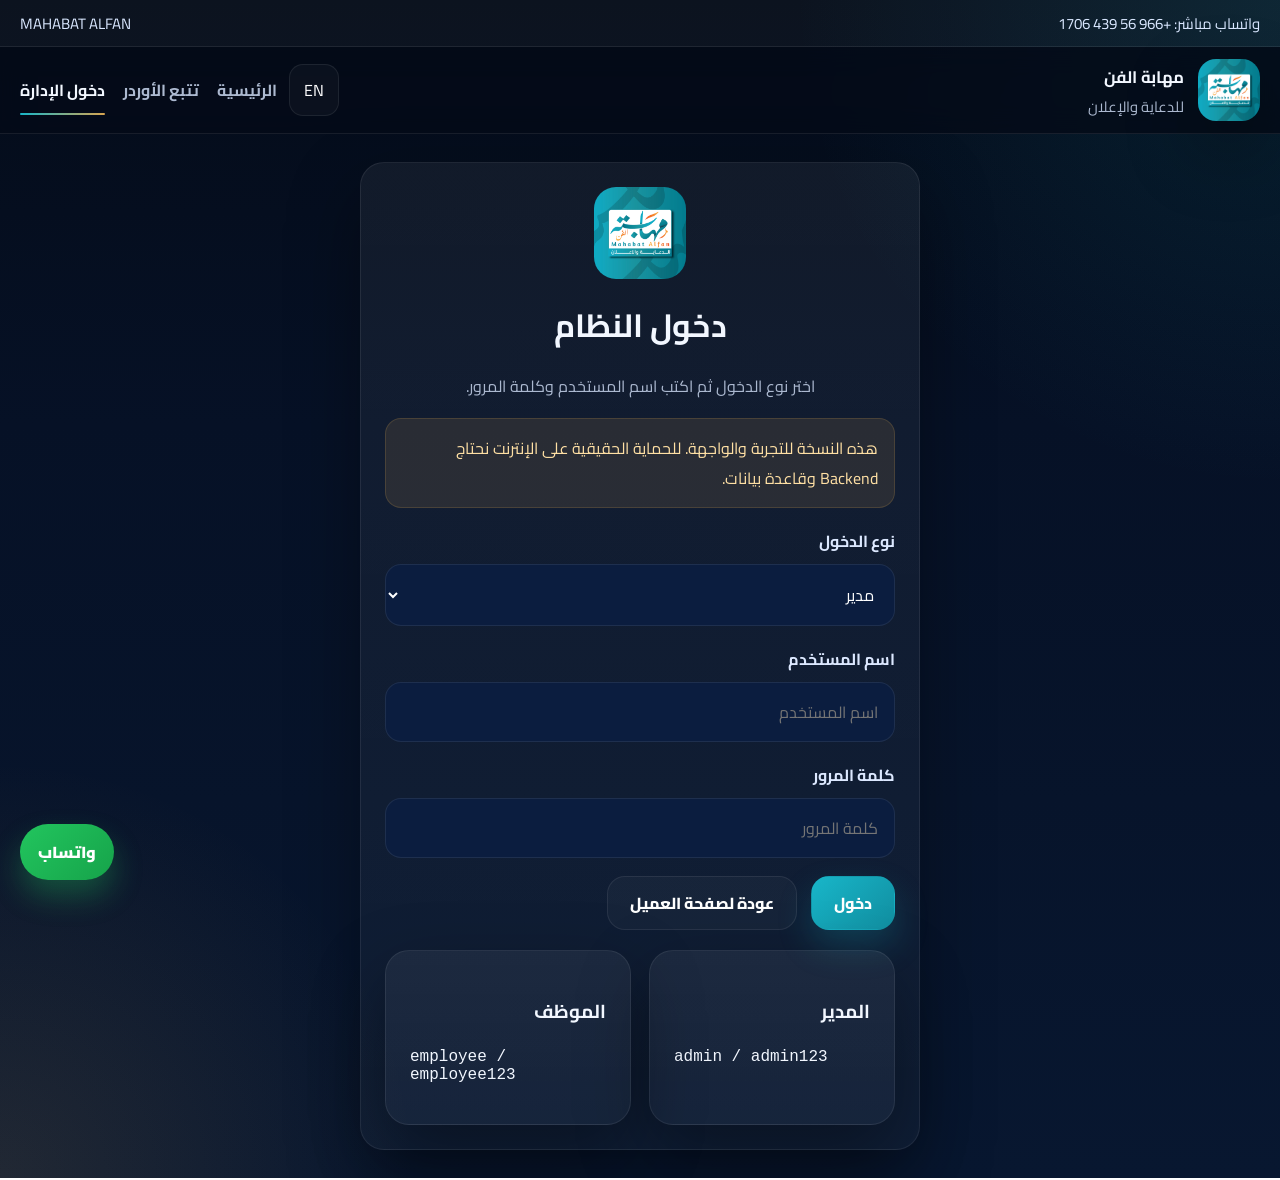
<file: admin.html>
<!DOCTYPE html>
<html lang="ar" dir="rtl">
<head>
  <meta charset="UTF-8">
  <meta name="viewport" content="width=device-width, initial-scale=1.0">
  <title>Admin | MAHABAT ALFAN</title>
  <link rel="preconnect" href="https://fonts.googleapis.com">
  <link rel="preconnect" href="https://fonts.gstatic.com" crossorigin>
  <link href="https://fonts.googleapis.com/css2?family=Cairo:wght@400;600;700;800;900&family=Inter:wght@400;600;700;800;900&display=swap" rel="stylesheet">
  <link rel="stylesheet" href="styles.css">
</head>
<body>
  <div class="topbar">
    <div class="container topbar-wrap">
      <div><span data-i18n="topPhone">واتساب مباشر</span>: <a href="https://wa.me/966564391706" target="_blank" rel="noopener">+966 56 439 1706</a></div>
      <div>MAHABAT ALFAN</div>
    </div>
  </div>

  <header class="site-header">
    <div class="container header-wrap">
      <a class="brand" href="index.html">
        <img src="assets/logo.jpeg" alt="MAHABAT ALFAN">
        <div>
          <strong data-i18n="companyName">مهابة الفن</strong>
          <span data-i18n="companySub">للدعاية والإعلان</span>
        </div>
      </a>
      <div class="nav-area">
        <button class="lang-btn" id="langToggle">EN</button>
        <button class="menu-btn">القائمة</button>
        <nav class="main-nav">
          
        <a href="index.html" data-i18n="navHome">الرئيسية</a>
        <a href="track.html" data-i18n="navTrack">تتبع الأوردر</a>
        <a class="active" href="admin.html">لوحة المدير</a>
        <a href="reports.html">التقارير</a>
        
        </nav>
      </div>
    </div>
  </header>

  
<main class="section">
  <div class="container">
    <div class="page-title">
      <div>
        <h1>لوحة المدير</h1>
        <p>صلاحيات كاملة: إضافة، تعديل، إلغاء، حذف نهائي، ومراجعة التقارير.</p>
      </div>
      <div id="sessionInfo"></div>
    </div>

    <div class="tabs">
      <a class="tab active" href="admin.html">لوحة المدير</a>
      <a class="tab" href="reports.html">التقارير</a>
      <a class="tab" href="employees.html">صفحة الموظفين</a>
    </div>

    <div class="grid-2">
      <section class="card">
        <h3 id="formTitle">إضافة أوردر جديد</h3>
        <div class="form-grid">
          <input type="hidden" id="orderId">
          <div><label>اسم العميل</label><input id="customer" class="input"></div>
          <div><label>رقم الأوردر</label><input id="orderNo" class="input" placeholder="ORD-002"></div>
          <div><label>رقم الهاتف</label><input id="phone" class="input"></div>
          <div>
            <label>الحالة</label>
            <select id="status" class="select">
              <option value="design">جاري التصميم</option>
              <option value="manufacturing">الأوردر تحت التصنيع</option>
              <option value="ready">الأوردر جاهز للاستلام</option>
              <option value="cancelled">ملغي</option>
            </select>
          </div>
          <div class="full"><label>وصف الأوردر</label><textarea id="description" class="textarea"></textarea></div>
          <div class="full"><label>ملاحظات</label><textarea id="notes" class="textarea"></textarea></div>
          <div class="full hidden" id="cancelWrap"><label>سبب الإلغاء</label><textarea id="cancelReason" class="textarea"></textarea></div>
        </div>
        <div class="action-row" style="margin-top:16px">
          <button id="saveBtn" class="btn btn-primary">حفظ الأوردر</button>
          <button id="resetBtn" class="btn btn-ghost" type="button">تفريغ الحقول</button>
        </div>
      </section>

      <section class="card">
        <h3>ملاحظات تشغيلية</h3>
        <div class="notice">عند تحويل الحالة إلى "الأوردر جاهز للاستلام" سيتم فتح رسالة واتساب للعميل إذا كان رقم الهاتف موجودًا.</div>
        <p class="muted">التقارير موجودة هنا للمدير فقط. وصفحة الموظفين بدون تقارير.</p>
      </section>
    </div>

    <section class="card" style="margin-top:22px">
      <div class="action-row" style="justify-content:space-between">
        <h3 style="margin:0">قائمة الأوردرات</h3>
        <input id="searchInput" class="input" placeholder="ابحث باسم العميل أو رقم الأوردر" style="max-width:320px">
      </div>
      <div class="table-wrap">
        <table>
          <thead>
            <tr>
              <th>اسم العميل</th>
              <th>رقم الأوردر</th>
              <th>الحالة</th>
              <th>المدة</th>
              <th>الوصف</th>
              <th>الإجراء</th>
            </tr>
          </thead>
          <tbody id="ordersTable"></tbody>
        </table>
      </div>
      <div id="emptyOrders" class="empty hidden">لا توجد أوردرات حتى الآن.</div>
    </section>
  </div>
</main>

<footer class="footer"><div class="container" data-i18n="footerCopy">© 2026 مهابة الفن للدعاية والإعلان</div></footer>


  <a class="whatsapp-float" href="https://wa.me/966564391706" target="_blank" rel="noopener" data-i18n="wa">واتساب</a>
  <script src="app.js"></script>
  
<script>
document.addEventListener('DOMContentLoaded',()=>{
  requireRole(['admin']);

  const fields={
    id:document.getElementById('orderId'),
    customer:document.getElementById('customer'),
    orderNo:document.getElementById('orderNo'),
    phone:document.getElementById('phone'),
    status:document.getElementById('status'),
    description:document.getElementById('description'),
    notes:document.getElementById('notes'),
    cancelReason:document.getElementById('cancelReason')
  };
  const cancelWrap=document.getElementById('cancelWrap');
  const formTitle=document.getElementById('formTitle');
  const tbody=document.getElementById('ordersTable');
  const emptyBox=document.getElementById('emptyOrders');
  const searchInput=document.getElementById('searchInput');

  function toggleCancel(){cancelWrap.classList.toggle('hidden', fields.status.value!=='cancelled')}
  function resetForm(){
    fields.id.value='';fields.customer.value='';fields.orderNo.value='';fields.phone.value='';
    fields.status.value='design';fields.description.value='';fields.notes.value='';fields.cancelReason.value='';
    formTitle.textContent='إضافة أوردر جديد';toggleCancel();
  }
  function fillForm(order){
    fields.id.value=order.id;fields.customer.value=order.customer||'';fields.orderNo.value=order.orderNo||'';
    fields.phone.value=order.phone||'';fields.status.value=order.status||'design';fields.description.value=order.description||'';
    fields.notes.value=order.notes||'';fields.cancelReason.value=order.cancelReason||'';
    formTitle.textContent='تعديل الأوردر';toggleCancel();window.scrollTo({top:0,behavior:'smooth'});
  }
  function renderTable(){
    const q=searchInput.value.trim().toLowerCase();
    const orders=getOrders().filter(o=>!q || (o.customer||'').toLowerCase().includes(q) || (o.orderNo||'').toLowerCase().includes(q));
    tbody.innerHTML='';
    emptyBox.classList.toggle('hidden', !!orders.length);
    orders.forEach(order=>{
      const tr=document.createElement('tr');
      tr.innerHTML=`
        <td>${escapeHtml(order.customer||'-')}</td>
        <td>${escapeHtml(order.orderNo||'-')}</td>
        <td>${formatStatus(order.status)}</td>
        <td>${escapeHtml(formatDuration(order))}</td>
        <td>${escapeHtml(order.description||'-')}</td>
        <td>
          <div class="inline">
            <button class="small-btn primary" data-action="edit" data-id="${order.id}">تعديل</button>
            <button class="small-btn accent" data-action="track" data-order="${escapeHtml(order.orderNo||'')}">رابط التتبع</button>
            <button class="small-btn danger" data-action="delete" data-id="${order.id}">حذف نهائي</button>
          </div>
        </td>
      `;
      tbody.appendChild(tr);
    });
  }

  document.getElementById('saveBtn').addEventListener('click',()=>{
    const existing=fields.id.value ? getOrders().find(o=>o.id===fields.id.value) : null;
    const built=createOrderFromFields(fields, existing, 'admin');
    if(!built) return;
    upsertOrder(built.order);
    renderTable();
    if(built.order.status==='ready' && built.prevStatus!=='ready') openWhatsAppReadyMessage(built.order);
    resetForm();
  });

  document.getElementById('resetBtn').addEventListener('click', resetForm);
  fields.status.addEventListener('change', toggleCancel);
  searchInput.addEventListener('input', renderTable);

  tbody.addEventListener('click',(e)=>{
    const btn=e.target.closest('button');
    if(!btn) return;
    if(btn.dataset.action==='edit'){
      const order=getOrders().find(o=>o.id===btn.dataset.id);
      if(order) fillForm(order);
    }
    if(btn.dataset.action==='delete'){
      if(confirm('هل تريد حذف هذا الأوردر نهائيًا؟')){
        hardDeleteOrder(btn.dataset.id);
        renderTable();
      }
    }
    if(btn.dataset.action==='track'){
      window.open('track.html?order='+encodeURIComponent(btn.dataset.order),'_blank');
    }
  });

  resetForm();
  renderTable();
});
</script>

</body>
</html>
</file>
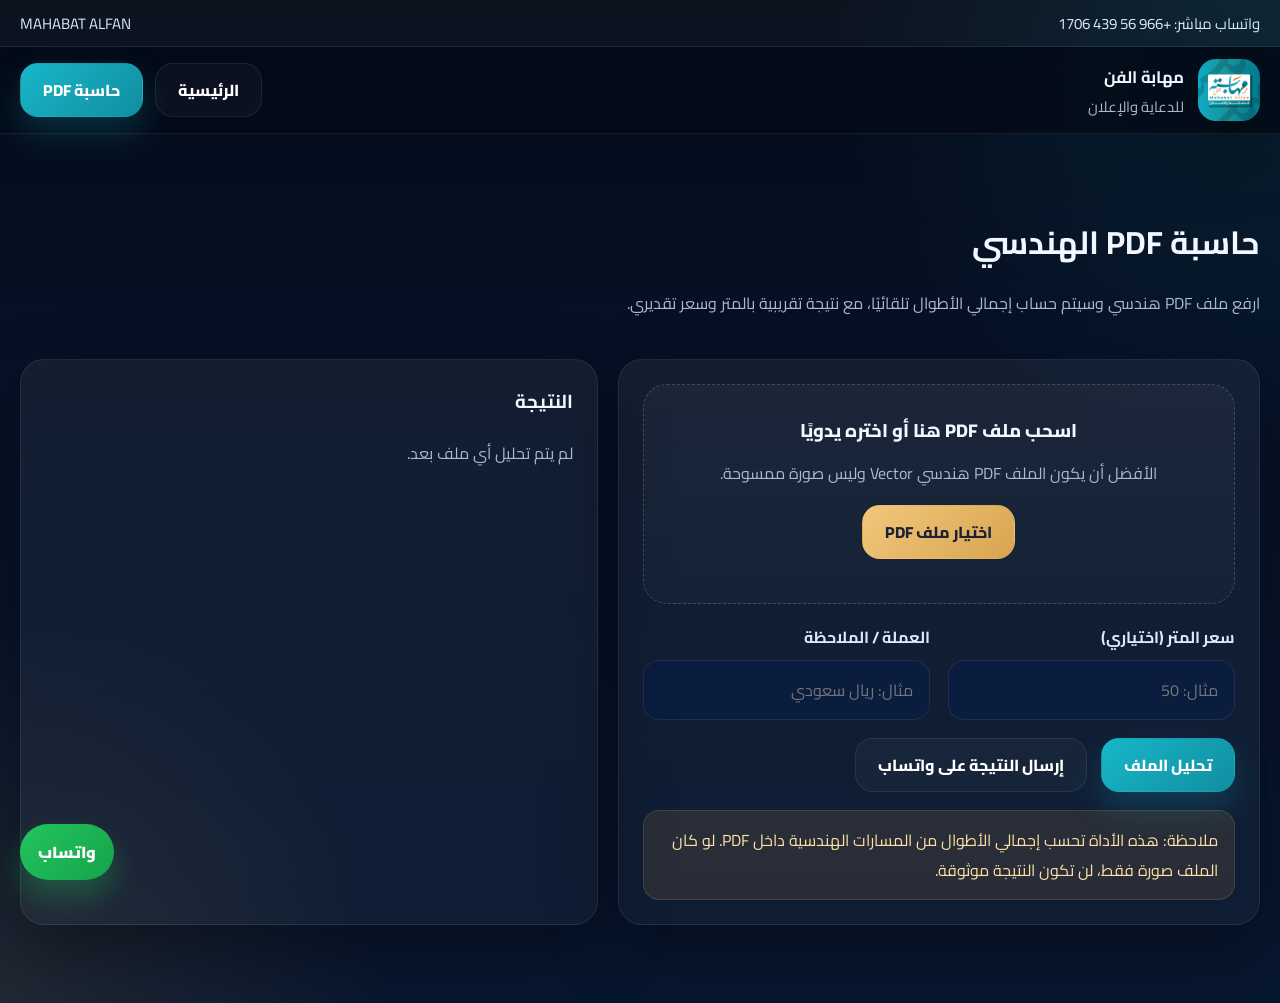
<file: calculator.html>
<!DOCTYPE html>
<html lang="ar" dir="rtl">
<head>
  <meta charset="UTF-8">
  <meta name="viewport" content="width=device-width, initial-scale=1.0">
  <title>حاسبة PDF الهندسي | MAHABAT ALFAN</title>
  <link rel="preconnect" href="https://fonts.googleapis.com">
  <link rel="preconnect" href="https://fonts.gstatic.com" crossorigin>
  <link href="https://fonts.googleapis.com/css2?family=Cairo:wght@400;600;700;800;900&family=Inter:wght@400;600;700;800;900&display=swap" rel="stylesheet">
  <link rel="stylesheet" href="styles.css">
  <style>
    .upload-box{
      border:1px dashed rgba(255,255,255,.18);
      border-radius:24px;
      padding:28px;
      background:linear-gradient(180deg, rgba(255,255,255,.04), rgba(255,255,255,.02));
      text-align:center;
    }
    .upload-box.drag{border-color:rgba(24,182,201,.8); background:rgba(24,182,201,.08)}
    .calc-grid{display:grid;grid-template-columns:1fr .9fr;gap:20px}
    .calc-result strong{display:block;font-size:2rem;margin-bottom:8px}
    .mini-grid{display:grid;grid-template-columns:repeat(3,1fr);gap:14px}
    .mini-card{padding:18px;border:1px solid var(--line);border-radius:18px;background:rgba(255,255,255,.03)}
    .file-pill{display:inline-flex;align-items:center;gap:8px;padding:10px 14px;border-radius:999px;background:rgba(24,182,201,.12);border:1px solid rgba(24,182,201,.18)}
    .spinner{width:24px;height:24px;border:3px solid rgba(255,255,255,.15);border-top-color:#fff;border-radius:50%;display:inline-block;animation:spin 1s linear infinite}
    @keyframes spin{to{transform:rotate(360deg)}}
    @media (max-width: 980px){.calc-grid,.mini-grid{grid-template-columns:1fr !important}}
  </style>
</head>
<body>
  <div class="topbar">
    <div class="container topbar-wrap">
      <div>واتساب مباشر: <a href="https://wa.me/966564391706" target="_blank" rel="noopener">+966 56 439 1706</a></div>
      <div>MAHABAT ALFAN</div>
    </div>
  </div>

  <header class="site-header">
    <div class="container header-wrap">
      <a class="brand" href="index.html">
        <img src="assets/logo.jpeg" alt="MAHABAT ALFAN">
        <div>
          <strong>مهابة الفن</strong>
          <span>للدعاية والإعلان</span>
        </div>
      </a>
      <div class="nav-area">
        <a class="btn btn-ghost" href="index.html">الرئيسية</a>
        <a class="btn btn-primary" href="calculator.html">حاسبة PDF</a>
      </div>
    </div>
  </header>

  <main class="section">
    <div class="container">
      <div class="page-title">
        <div>
          <h1>حاسبة PDF الهندسي</h1>
          <p>ارفع ملف PDF هندسي وسيتم حساب إجمالي الأطوال تلقائيًا، مع نتيجة تقريبية بالمتر وسعر تقديري.</p>
        </div>
      </div>

      <div class="calc-grid">
        <section class="card">
          <div id="dropZone" class="upload-box">
            <div style="font-size:1.15rem;font-weight:800;margin-bottom:10px">اسحب ملف PDF هنا أو اختره يدويًا</div>
            <p class="muted" style="margin-top:0">الأفضل أن يكون الملف PDF هندسي Vector وليس صورة ممسوحة.</p>
            <input id="pdfInput" type="file" accept=".pdf,application/pdf" class="hidden">
            <div class="action-row" style="justify-content:center;margin-top:16px">
              <button id="pickBtn" class="btn btn-accent">اختيار ملف PDF</button>
            </div>
            <div id="fileInfo" style="margin-top:16px"></div>
          </div>

          <div class="grid-2" style="margin-top:18px">
            <div>
              <label>سعر المتر (اختياري)</label>
              <input id="pricePerMeter" class="input" type="number" step="0.01" placeholder="مثال: 50">
            </div>
            <div>
              <label>العملة / الملاحظة</label>
              <input id="currency" class="input" placeholder="مثال: ريال سعودي">
            </div>
          </div>

          <div class="action-row" style="margin-top:18px">
            <button id="analyzeBtn" class="btn btn-primary" disabled>تحليل الملف</button>
            <button id="whatsBtn" class="btn btn-ghost" disabled>إرسال النتيجة على واتساب</button>
          </div>

          <div class="notice" style="margin-top:18px">
            ملاحظة: هذه الأداة تحسب إجمالي الأطوال من المسارات الهندسية داخل PDF. لو كان الملف صورة فقط، لن تكون النتيجة موثوقة.
          </div>
        </section>

        <section class="card">
          <h3 style="margin-top:0">النتيجة</h3>
          <div id="idleState" class="muted">لم يتم تحليل أي ملف بعد.</div>
          <div id="loadingState" class="hidden">
            <div class="inline"><span class="spinner"></span><span>جاري تحليل الملف...</span></div>
          </div>
          <div id="resultState" class="hidden">
            <div class="calc-result">
              <strong id="metersValue">0.00 م</strong>
              <div class="muted">إجمالي الأطوال التقريبي</div>
            </div>
            <div class="mini-grid" style="margin-top:18px">
              <div class="mini-card">
                <div class="muted">عدد الصفحات</div>
                <div id="pagesValue" style="font-size:1.3rem;font-weight:800;margin-top:6px">0</div>
              </div>
              <div class="mini-card">
                <div class="muted">عدد المسارات</div>
                <div id="pathsValue" style="font-size:1.3rem;font-weight:800;margin-top:6px">0</div>
              </div>
              <div class="mini-card">
                <div class="muted">نوع التحليل</div>
                <div id="analysisValue" style="font-size:1.1rem;font-weight:800;margin-top:6px">PDF Vector</div>
              </div>
            </div>

            <div id="priceWrap" class="card" style="margin-top:18px;display:none">
              <h3 style="margin-top:0">السعر التقديري</h3>
              <div id="priceValue" style="font-size:2rem;font-weight:900"></div>
              <p class="muted" style="margin-bottom:0">هذه نتيجة تقديرية أولية قابلة للمراجعة النهائية.</p>
            </div>

            <div class="card" style="margin-top:18px">
              <h3 style="margin-top:0">تفاصيل إضافية</h3>
              <div id="resultMeta" class="muted"></div>
            </div>
          </div>
        </section>
      </div>
    </div>
  </main>

  <a class="whatsapp-float" href="https://wa.me/966564391706" target="_blank" rel="noopener">واتساب</a>

  <script>
    let currentFile = null;
    let currentResult = null;

    const pdfInput = document.getElementById('pdfInput');
    const pickBtn = document.getElementById('pickBtn');
    const dropZone = document.getElementById('dropZone');
    const fileInfo = document.getElementById('fileInfo');
    const analyzeBtn = document.getElementById('analyzeBtn');
    const whatsBtn = document.getElementById('whatsBtn');

    const idleState = document.getElementById('idleState');
    const loadingState = document.getElementById('loadingState');
    const resultState = document.getElementById('resultState');

    function setFile(file){
      currentFile = file;
      fileInfo.innerHTML = `<span class="file-pill">${file.name} — ${(file.size / 1024).toFixed(1)} KB</span>`;
      analyzeBtn.disabled = false;
    }

    pickBtn.addEventListener('click', () => pdfInput.click());
    pdfInput.addEventListener('change', e => {
      const file = e.target.files?.[0];
      if(file) setFile(file);
    });

    ['dragenter','dragover'].forEach(evt => {
      dropZone.addEventListener(evt, e => {
        e.preventDefault();
        dropZone.classList.add('drag');
      });
    });

    ['dragleave','drop'].forEach(evt => {
      dropZone.addEventListener(evt, e => {
        e.preventDefault();
        dropZone.classList.remove('drag');
      });
    });

    dropZone.addEventListener('drop', e => {
      const file = e.dataTransfer.files?.[0];
      if(file && file.name.toLowerCase().endsWith('.pdf')) setFile(file);
    });

    analyzeBtn.addEventListener('click', async () => {
      if(!currentFile) return;
      idleState.classList.add('hidden');
      resultState.classList.add('hidden');
      loadingState.classList.remove('hidden');
      whatsBtn.disabled = true;

      const formData = new FormData();
      formData.append('file', currentFile);

      try {
        const res = await fetch('/api/analyze-pdf', { method:'POST', body:formData });
        const data = await res.json();
        if(!res.ok) throw new Error(data.detail || 'فشل التحليل');

        currentResult = data;
        loadingState.classList.add('hidden');
        resultState.classList.remove('hidden');

        document.getElementById('metersValue').textContent = `${data.total_meters.toFixed(2)} م`;
        document.getElementById('pagesValue').textContent = data.page_count;
        document.getElementById('pathsValue').textContent = data.path_count;
        document.getElementById('analysisValue').textContent = data.analysis_mode || 'PDF Vector';
        document.getElementById('resultMeta').textContent = `تم تحليل الملف بنجاح. الأطوال محسوبة من المسارات الهندسية داخل صفحات الـ PDF.`;

        const ppm = parseFloat(document.getElementById('pricePerMeter').value || '0');
        const currency = document.getElementById('currency').value.trim();
        const priceWrap = document.getElementById('priceWrap');
        if(ppm > 0){
          const price = data.total_meters * ppm;
          priceWrap.style.display = 'block';
          document.getElementById('priceValue').textContent = `${price.toFixed(2)} ${currency || ''}`.trim();
        } else {
          priceWrap.style.display = 'none';
        }

        whatsBtn.disabled = false;
      } catch(err){
        loadingState.classList.add('hidden');
        idleState.classList.remove('hidden');
        idleState.textContent = err.message || 'حدث خطأ أثناء التحليل.';
      }
    });

    whatsBtn.addEventListener('click', () => {
      if(!currentResult) return;
      const ppm = parseFloat(document.getElementById('pricePerMeter').value || '0');
      const currency = document.getElementById('currency').value.trim();
      let text = `مرحبًا، أرفقت ملف PDF وتم حساب إجمالي الأطوال تقريبياً.\nإجمالي الأطوال: ${currentResult.total_meters.toFixed(2)} متر\nعدد الصفحات: ${currentResult.page_count}\nعدد المسارات: ${currentResult.path_count}`;
      if(ppm > 0){
        const price = currentResult.total_meters * ppm;
        text += `\nالسعر التقديري: ${price.toFixed(2)} ${currency}`;
      }
      window.open(`https://wa.me/966564391706?text=${encodeURIComponent(text)}`, '_blank');
    });
  </script>
</body>
</html>
</file>
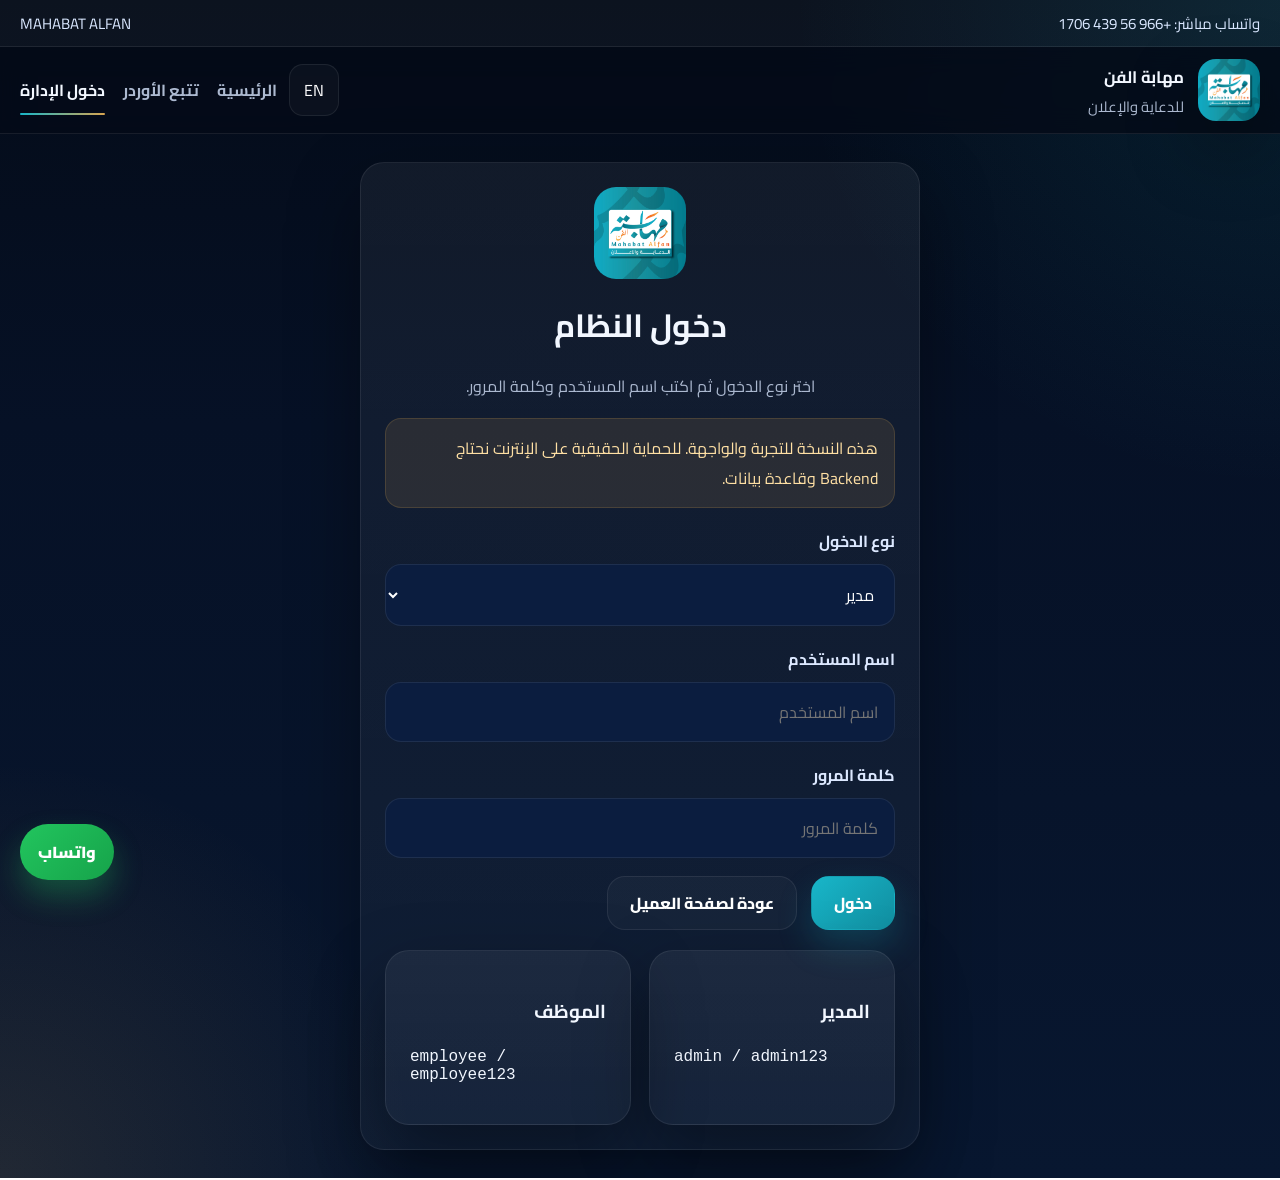
<file: employees.html>
<!DOCTYPE html>
<html lang="ar" dir="rtl">
<head>
  <meta charset="UTF-8">
  <meta name="viewport" content="width=device-width, initial-scale=1.0">
  <title>Employees | MAHABAT ALFAN</title>
  <link rel="preconnect" href="https://fonts.googleapis.com">
  <link rel="preconnect" href="https://fonts.gstatic.com" crossorigin>
  <link href="https://fonts.googleapis.com/css2?family=Cairo:wght@400;600;700;800;900&family=Inter:wght@400;600;700;800;900&display=swap" rel="stylesheet">
  <link rel="stylesheet" href="styles.css">
</head>
<body>
  <div class="topbar">
    <div class="container topbar-wrap">
      <div><span data-i18n="topPhone">واتساب مباشر</span>: <a href="https://wa.me/966564391706" target="_blank" rel="noopener">+966 56 439 1706</a></div>
      <div>MAHABAT ALFAN</div>
    </div>
  </div>

  <header class="site-header">
    <div class="container header-wrap">
      <a class="brand" href="index.html">
        <img src="assets/logo.jpeg" alt="MAHABAT ALFAN">
        <div>
          <strong data-i18n="companyName">مهابة الفن</strong>
          <span data-i18n="companySub">للدعاية والإعلان</span>
        </div>
      </a>
      <div class="nav-area">
        <button class="lang-btn" id="langToggle">EN</button>
        <button class="menu-btn">القائمة</button>
        <nav class="main-nav">
          
        <a href="index.html" data-i18n="navHome">الرئيسية</a>
        <a href="track.html" data-i18n="navTrack">تتبع الأوردر</a>
        <a class="active" href="employees.html">صفحة الموظفين</a>
        
        </nav>
      </div>
    </div>
  </header>

  
<main class="section">
  <div class="container">
    <div class="page-title">
      <div>
        <h1>صفحة الموظفين</h1>
        <p>إضافة أوردرات وتحديث حالتها أو إلغاؤها مع السبب. بدون تقارير وبدون حذف نهائي.</p>
      </div>
      <div id="sessionInfo"></div>
    </div>

    <div class="tabs">
      <a class="tab active" href="employees.html">صفحة الموظفين</a>
      <a class="tab" href="admin.html">لوحة المدير</a>
    </div>

    <div class="grid-2">
      <section class="card">
        <h3 id="formTitle">إضافة أوردر جديد</h3>
        <div class="form-grid">
          <input type="hidden" id="orderId">
          <div><label>اسم العميل</label><input id="customer" class="input"></div>
          <div><label>رقم الأوردر</label><input id="orderNo" class="input" placeholder="ORD-002"></div>
          <div><label>رقم الهاتف</label><input id="phone" class="input"></div>
          <div>
            <label>الحالة</label>
            <select id="status" class="select">
              <option value="design">جاري التصميم</option>
              <option value="manufacturing">الأوردر تحت التصنيع</option>
              <option value="ready">الأوردر جاهز للاستلام</option>
              <option value="cancelled">ملغي</option>
            </select>
          </div>
          <div class="full"><label>وصف الأوردر</label><textarea id="description" class="textarea"></textarea></div>
          <div class="full"><label>ملاحظات</label><textarea id="notes" class="textarea"></textarea></div>
          <div class="full hidden" id="cancelWrap"><label>سبب الإلغاء</label><textarea id="cancelReason" class="textarea"></textarea></div>
        </div>
        <div class="action-row" style="margin-top:16px">
          <button id="saveBtn" class="btn btn-primary">حفظ الأوردر</button>
          <button id="resetBtn" class="btn btn-ghost" type="button">تفريغ الحقول</button>
        </div>
      </section>

      <section class="card">
        <h3>صلاحيات الموظف</h3>
        <div class="notice">يمكن للموظف الإضافة والتحديث والإلغاء مع السبب فقط، ولا يملك الحذف النهائي.</div>
        <p class="muted">عند الجاهزية يتم فتح رسالة واتساب للعميل إذا كان الرقم مسجلًا.</p>
      </section>
    </div>

    <section class="card" style="margin-top:22px">
      <div class="action-row" style="justify-content:space-between">
        <h3 style="margin:0">أوردرات التشغيل</h3>
        <input id="searchInput" class="input" placeholder="ابحث باسم العميل أو رقم الأوردر" style="max-width:320px">
      </div>
      <div class="table-wrap">
        <table>
          <thead>
            <tr>
              <th>اسم العميل</th>
              <th>رقم الأوردر</th>
              <th>الحالة</th>
              <th>المدة</th>
              <th>سبب الإلغاء</th>
              <th>الإجراء</th>
            </tr>
          </thead>
          <tbody id="ordersTable"></tbody>
        </table>
      </div>
      <div id="emptyOrders" class="empty hidden">لا توجد أوردرات حتى الآن.</div>
    </section>
  </div>
</main>

<footer class="footer"><div class="container" data-i18n="footerCopy">© 2026 مهابة الفن للدعاية والإعلان</div></footer>


  <a class="whatsapp-float" href="https://wa.me/966564391706" target="_blank" rel="noopener" data-i18n="wa">واتساب</a>
  <script src="app.js"></script>
  
<script>
document.addEventListener('DOMContentLoaded',()=>{
  requireRole(['employee','admin']);

  const fields={
    id:document.getElementById('orderId'),
    customer:document.getElementById('customer'),
    orderNo:document.getElementById('orderNo'),
    phone:document.getElementById('phone'),
    status:document.getElementById('status'),
    description:document.getElementById('description'),
    notes:document.getElementById('notes'),
    cancelReason:document.getElementById('cancelReason')
  };
  const cancelWrap=document.getElementById('cancelWrap');
  const formTitle=document.getElementById('formTitle');
  const tbody=document.getElementById('ordersTable');
  const emptyBox=document.getElementById('emptyOrders');
  const searchInput=document.getElementById('searchInput');

  function toggleCancel(){cancelWrap.classList.toggle('hidden', fields.status.value!=='cancelled')}
  function resetForm(){
    fields.id.value='';fields.customer.value='';fields.orderNo.value='';fields.phone.value='';
    fields.status.value='design';fields.description.value='';fields.notes.value='';fields.cancelReason.value='';
    formTitle.textContent='إضافة أوردر جديد';toggleCancel();
  }
  function fillForm(order){
    fields.id.value=order.id;fields.customer.value=order.customer||'';fields.orderNo.value=order.orderNo||'';
    fields.phone.value=order.phone||'';fields.status.value=order.status||'design';fields.description.value=order.description||'';
    fields.notes.value=order.notes||'';fields.cancelReason.value=order.cancelReason||'';
    formTitle.textContent='تحديث الأوردر';toggleCancel();window.scrollTo({top:0,behavior:'smooth'});
  }
  function renderTable(){
    const q=searchInput.value.trim().toLowerCase();
    const orders=getOrders().filter(o=>!q || (o.customer||'').toLowerCase().includes(q) || (o.orderNo||'').toLowerCase().includes(q));
    tbody.innerHTML='';
    emptyBox.classList.toggle('hidden', !!orders.length);
    orders.forEach(order=>{
      const tr=document.createElement('tr');
      tr.innerHTML=`
        <td>${escapeHtml(order.customer||'-')}</td>
        <td>${escapeHtml(order.orderNo||'-')}</td>
        <td>${formatStatus(order.status)}</td>
        <td>${escapeHtml(formatDuration(order))}</td>
        <td>${escapeHtml(order.cancelReason||'-')}</td>
        <td>
          <div class="inline">
            <button class="small-btn primary" data-action="edit" data-id="${order.id}">تحديث</button>
            <button class="small-btn accent" data-action="track" data-order="${escapeHtml(order.orderNo||'')}">رابط التتبع</button>
          </div>
        </td>
      `;
      tbody.appendChild(tr);
    });
  }

  document.getElementById('saveBtn').addEventListener('click',()=>{
    const existing=fields.id.value ? getOrders().find(o=>o.id===fields.id.value) : null;
    const built=createOrderFromFields(fields, existing, 'employee');
    if(!built) return;
    upsertOrder(built.order);
    renderTable();
    if(built.order.status==='ready' && built.prevStatus!=='ready') openWhatsAppReadyMessage(built.order);
    resetForm();
  });

  document.getElementById('resetBtn').addEventListener('click', resetForm);
  fields.status.addEventListener('change', toggleCancel);
  searchInput.addEventListener('input', renderTable);

  tbody.addEventListener('click',(e)=>{
    const btn=e.target.closest('button');
    if(!btn) return;
    if(btn.dataset.action==='edit'){
      const order=getOrders().find(o=>o.id===btn.dataset.id);
      if(order) fillForm(order);
    }
    if(btn.dataset.action==='track'){
      window.open('track.html?order='+encodeURIComponent(btn.dataset.order),'_blank');
    }
  });

  resetForm();
  renderTable();
});
</script>

</body>
</html>
</file>
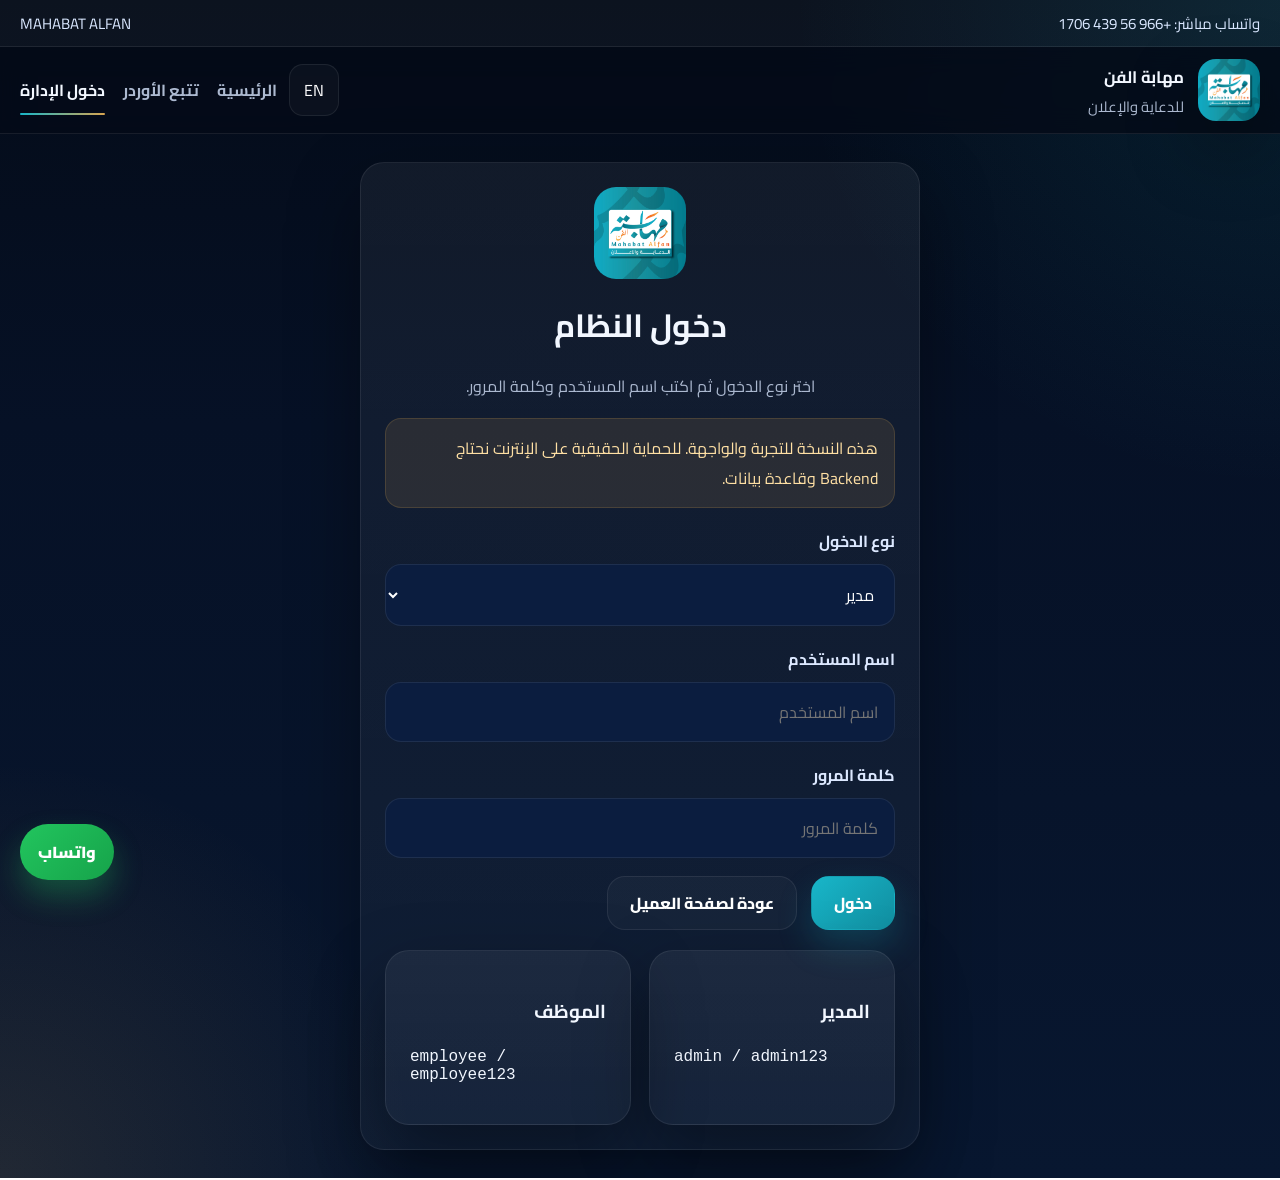
<file: login.html>
<!DOCTYPE html>
<html lang="ar" dir="rtl">
<head>
  <meta charset="UTF-8">
  <meta name="viewport" content="width=device-width, initial-scale=1.0">
  <title>Login | MAHABAT ALFAN</title>
  <link rel="preconnect" href="https://fonts.googleapis.com">
  <link rel="preconnect" href="https://fonts.gstatic.com" crossorigin>
  <link href="https://fonts.googleapis.com/css2?family=Cairo:wght@400;600;700;800;900&family=Inter:wght@400;600;700;800;900&display=swap" rel="stylesheet">
  <link rel="stylesheet" href="styles.css">
</head>
<body>
  <div class="topbar">
    <div class="container topbar-wrap">
      <div><span data-i18n="topPhone">واتساب مباشر</span>: <a href="https://wa.me/966564391706" target="_blank" rel="noopener">+966 56 439 1706</a></div>
      <div>MAHABAT ALFAN</div>
    </div>
  </div>

  <header class="site-header">
    <div class="container header-wrap">
      <a class="brand" href="index.html">
        <img src="assets/logo.jpeg" alt="MAHABAT ALFAN">
        <div>
          <strong data-i18n="companyName">مهابة الفن</strong>
          <span data-i18n="companySub">للدعاية والإعلان</span>
        </div>
      </a>
      <div class="nav-area">
        <button class="lang-btn" id="langToggle">EN</button>
        <button class="menu-btn">القائمة</button>
        <nav class="main-nav">
          
        <a href="index.html" data-i18n="navHome">الرئيسية</a>
        <a href="track.html" data-i18n="navTrack">تتبع الأوردر</a>
        <a class="active" href="login.html" data-i18n="navLogin">دخول الإدارة</a>
        
        </nav>
      </div>
    </div>
  </header>

  
<div class="auth-wrap">
  <div class="card auth-card">
    <div class="center">
      <img src="assets/logo.jpeg" alt="MAHABAT ALFAN" style="width:92px;height:92px;border-radius:22px;margin:0 auto 16px;object-fit:cover">
      <h1 style="font-size:2rem;margin:0 0 10px">دخول النظام</h1>
      <p class="muted">اختر نوع الدخول ثم اكتب اسم المستخدم وكلمة المرور.</p>
    </div>

    <div class="notice" style="margin-bottom:18px">هذه النسخة للتجربة والواجهة. للحماية الحقيقية على الإنترنت نحتاج Backend وقاعدة بيانات.</div>

    <div class="form-grid">
      <div class="full">
        <label>نوع الدخول</label>
        <select id="role" class="select">
          <option value="admin">مدير</option>
          <option value="employee">موظف</option>
        </select>
      </div>
      <div class="full">
        <label>اسم المستخدم</label>
        <input id="username" class="input" placeholder="اسم المستخدم">
      </div>
      <div class="full">
        <label>كلمة المرور</label>
        <input id="password" type="password" class="input" placeholder="كلمة المرور">
      </div>
    </div>

    <div class="action-row" style="margin-top:18px">
      <button id="loginBtn" class="btn btn-primary">دخول</button>
      <a href="track.html" class="btn btn-ghost">عودة لصفحة العميل</a>
    </div>

    <div class="grid-2" style="margin-top:20px">
      <div class="card">
        <h3>المدير</h3>
        <p class="mono">admin / admin123</p>
      </div>
      <div class="card">
        <h3>الموظف</h3>
        <p class="mono">employee / employee123</p>
      </div>
    </div>
  </div>
</div>


  <a class="whatsapp-float" href="https://wa.me/966564391706" target="_blank" rel="noopener" data-i18n="wa">واتساب</a>
  <script src="app.js"></script>
  
<script>
document.addEventListener('DOMContentLoaded',()=>{
  const s=getSession();
  if(s){
    window.location.href=s.role==='admin' ? 'admin.html' : 'employees.html';
    return;
  }
  document.getElementById('loginBtn').addEventListener('click',()=>{
    const role=document.getElementById('role').value;
    const username=document.getElementById('username').value.trim();
    const password=document.getElementById('password').value;
    const user=login(username,password,role);
    if(!user){
      alert('بيانات الدخول غير صحيحة.');
      return;
    }
    window.location.href=role==='admin' ? 'admin.html' : 'employees.html';
  });
});
</script>

</body>
</html>
</file>
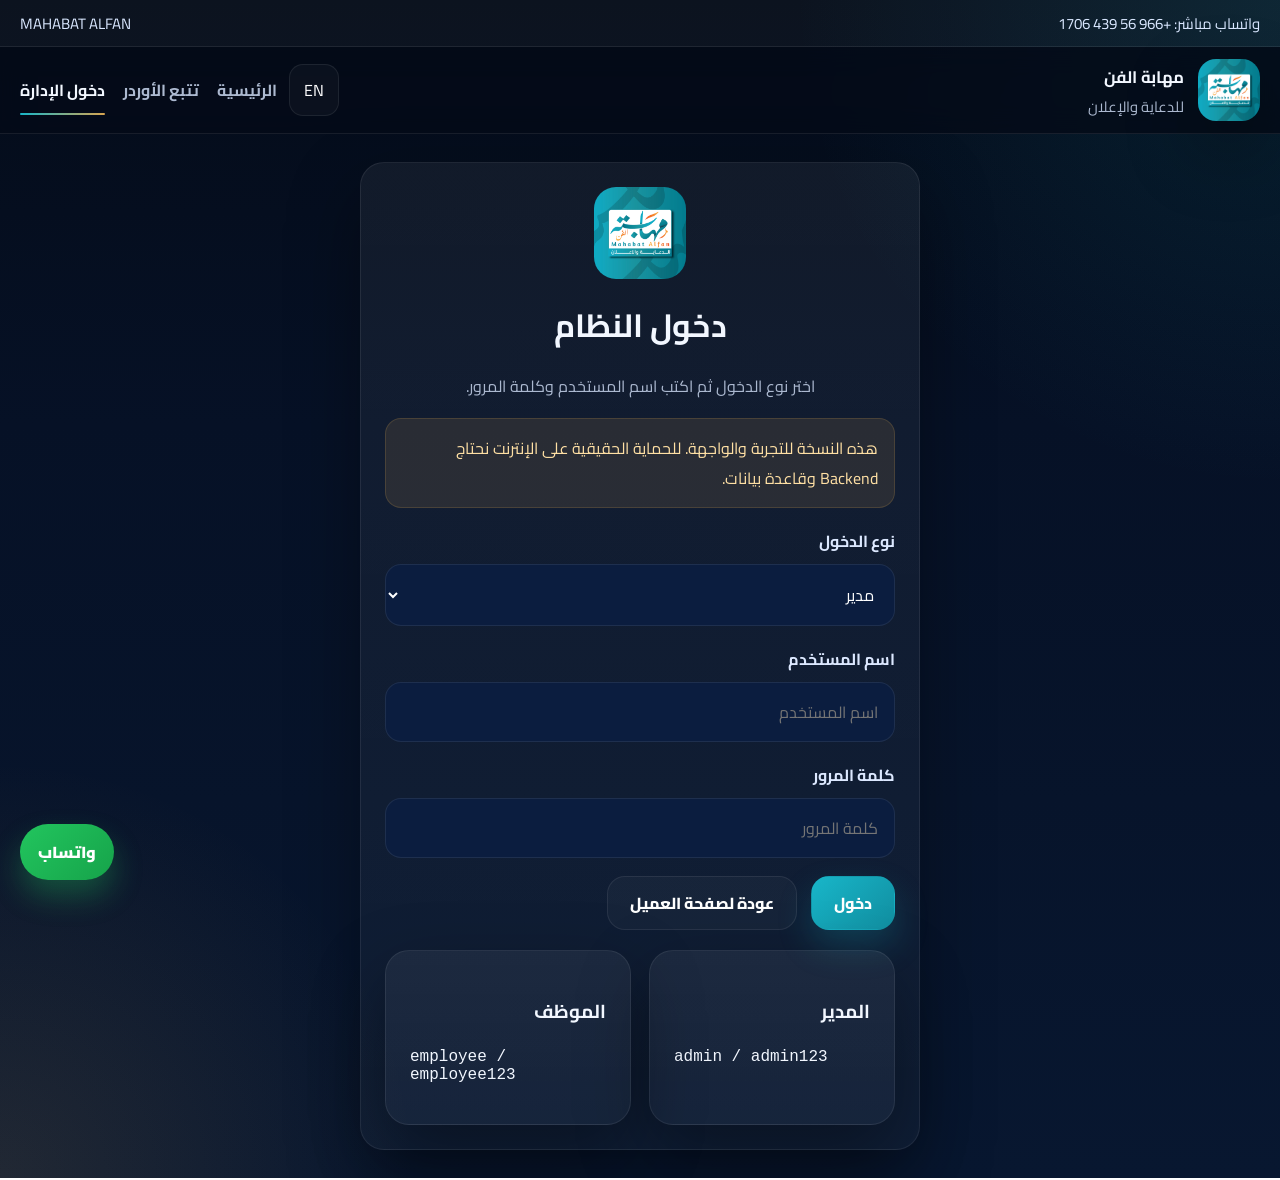
<file: reports.html>
<!DOCTYPE html>
<html lang="ar" dir="rtl">
<head>
  <meta charset="UTF-8">
  <meta name="viewport" content="width=device-width, initial-scale=1.0">
  <title>Reports | MAHABAT ALFAN</title>
  <link rel="preconnect" href="https://fonts.googleapis.com">
  <link rel="preconnect" href="https://fonts.gstatic.com" crossorigin>
  <link href="https://fonts.googleapis.com/css2?family=Cairo:wght@400;600;700;800;900&family=Inter:wght@400;600;700;800;900&display=swap" rel="stylesheet">
  <link rel="stylesheet" href="styles.css">
</head>
<body>
  <div class="topbar">
    <div class="container topbar-wrap">
      <div><span data-i18n="topPhone">واتساب مباشر</span>: <a href="https://wa.me/966564391706" target="_blank" rel="noopener">+966 56 439 1706</a></div>
      <div>MAHABAT ALFAN</div>
    </div>
  </div>

  <header class="site-header">
    <div class="container header-wrap">
      <a class="brand" href="index.html">
        <img src="assets/logo.jpeg" alt="MAHABAT ALFAN">
        <div>
          <strong data-i18n="companyName">مهابة الفن</strong>
          <span data-i18n="companySub">للدعاية والإعلان</span>
        </div>
      </a>
      <div class="nav-area">
        <button class="lang-btn" id="langToggle">EN</button>
        <button class="menu-btn">القائمة</button>
        <nav class="main-nav">
          
        <a href="index.html" data-i18n="navHome">الرئيسية</a>
        <a href="track.html" data-i18n="navTrack">تتبع الأوردر</a>
        <a href="admin.html">لوحة المدير</a>
        <a class="active" href="reports.html">التقارير</a>
        
        </nav>
      </div>
    </div>
  </header>

  
<main class="section">
  <div class="container">
    <div class="page-title">
      <div>
        <h1>تقارير المدير</h1>
        <p>عرض مؤشرات الأداء وحالات الأوردرات ومتوسط وقت الإنجاز. هذه الصفحة للمدير فقط.</p>
      </div>
      <div id="sessionInfo"></div>
    </div>

    <div class="tabs">
      <a class="tab" href="admin.html">لوحة المدير</a>
      <a class="tab active" href="reports.html">التقارير</a>
    </div>

    <section class="kpis" id="kpisSection"></section>

    <section class="card" style="margin-top:22px">
      <h3>ملخص الحالات</h3>
      <div id="summaryGrid" class="grid-2" style="margin-top:16px"></div>
    </section>

    <section class="card" style="margin-top:22px">
      <h3>آخر الأوردرات</h3>
      <div class="table-wrap" style="margin-top:12px">
        <table>
          <thead>
            <tr>
              <th>اسم العميل</th>
              <th>رقم الأوردر</th>
              <th>الحالة</th>
              <th>وقت التسجيل</th>
              <th>المدة</th>
            </tr>
          </thead>
          <tbody id="latestOrders"></tbody>
        </table>
      </div>
      <div id="emptyReports" class="empty hidden">لا توجد بيانات متاحة حالياً.</div>
    </section>
  </div>
</main>

<footer class="footer"><div class="container" data-i18n="footerCopy">© 2026 مهابة الفن للدعاية والإعلان</div></footer>


  <a class="whatsapp-float" href="https://wa.me/966564391706" target="_blank" rel="noopener" data-i18n="wa">واتساب</a>
  <script src="app.js"></script>
  
<script>
document.addEventListener('DOMContentLoaded',()=>{
  requireRole(['admin']);
  const orders=getOrders();
  const stats=calcStats(orders);
  const avg=estimateAverageDone(orders);

  document.getElementById('kpisSection').innerHTML=`
    <div class="card"><small>إجمالي الأوردرات</small><h2>${stats.total}</h2></div>
    <div class="card"><small>جاري التصميم</small><h2>${stats.design}</h2></div>
    <div class="card"><small>تحت التصنيع</small><h2>${stats.manufacturing}</h2></div>
    <div class="card"><small>جاهز للاستلام</small><h2>${stats.ready}</h2></div>
  `;
  document.getElementById('summaryGrid').innerHTML=`
    <div class="card"><h3>الأوردرات الملغاة</h3><p class="muted">عدد الأوردرات الملغاة: <strong>${stats.cancelled}</strong></p></div>
    <div class="card"><h3>متوسط مدة الإنجاز</h3><p class="muted">متوسط الوقت من تسجيل الأوردر حتى اكتماله أو إلغائه: <strong>${avg}</strong> يوم</p></div>
  `;

  const latest=document.getElementById('latestOrders');
  const empty=document.getElementById('emptyReports');
  if(!orders.length){
    empty.classList.remove('hidden');
    return;
  }

  latest.innerHTML=orders.slice(0,10).map(order=>`
    <tr>
      <td>${escapeHtml(order.customer||'-')}</td>
      <td>${escapeHtml(order.orderNo||'-')}</td>
      <td>${formatStatus(order.status)}</td>
      <td>${escapeHtml(new Date(order.createdAt).toLocaleString('ar-EG'))}</td>
      <td>${escapeHtml(formatDuration(order))}</td>
    </tr>
  `).join('');
});
</script>

</body>
</html>
</file>
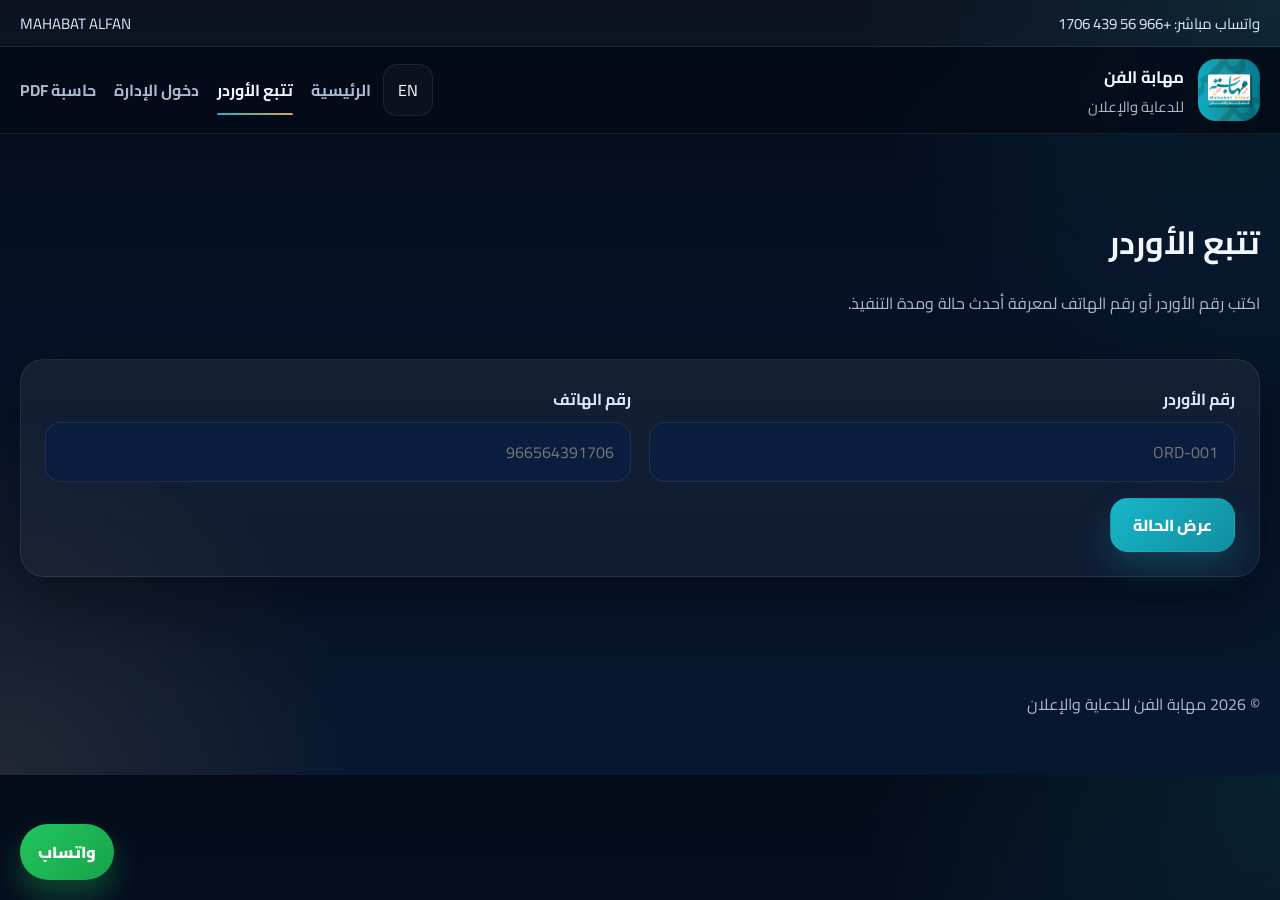
<file: track.html>
<!DOCTYPE html>
<html lang="ar" dir="rtl">
<head>
  <meta charset="UTF-8">
  <meta name="viewport" content="width=device-width, initial-scale=1.0">
  <title>Track Order | MAHABAT ALFAN</title>
  <link rel="preconnect" href="https://fonts.googleapis.com">
  <link rel="preconnect" href="https://fonts.gstatic.com" crossorigin>
  <link href="https://fonts.googleapis.com/css2?family=Cairo:wght@400;600;700;800;900&family=Inter:wght@400;600;700;800;900&display=swap" rel="stylesheet">
  <link rel="stylesheet" href="styles.css">
</head>
<body>
  <div class="topbar">
    <div class="container topbar-wrap">
      <div><span data-i18n="topPhone">واتساب مباشر</span>: <a href="https://wa.me/966564391706" target="_blank" rel="noopener">+966 56 439 1706</a></div>
      <div>MAHABAT ALFAN</div>
    </div>
  </div>

  <header class="site-header">
    <div class="container header-wrap">
      <a class="brand" href="index.html">
        <img src="assets/logo.jpeg" alt="MAHABAT ALFAN">
        <div>
          <strong data-i18n="companyName">مهابة الفن</strong>
          <span data-i18n="companySub">للدعاية والإعلان</span>
        </div>
      </a>
      <div class="nav-area">
        <button class="lang-btn" id="langToggle">EN</button>
        <button class="menu-btn">القائمة</button>
        <nav class="main-nav">
          
        <a href="index.html" data-i18n="navHome">الرئيسية</a>
        <a class="active" href="track.html" data-i18n="navTrack">تتبع الأوردر</a>
        <a href="login.html" data-i18n="navLogin">دخول الإدارة</a>
        <a href="calculator.html">حاسبة PDF</a>
        
        </nav>
      </div>
    </div>
  </header>

  
<main class="section">
  <div class="container">
    <div class="page-title">
      <div>
        <h1>تتبع الأوردر</h1>
        <p>اكتب رقم الأوردر أو رقم الهاتف لمعرفة أحدث حالة ومدة التنفيذ.</p>
      </div>
    </div>

    <div class="card">
      <div class="form-grid">
        <div>
          <label>رقم الأوردر</label>
          <input id="trackOrderNo" class="input" placeholder="ORD-001">
        </div>
        <div>
          <label>رقم الهاتف</label>
          <input id="trackPhone" class="input" placeholder="966564391706">
        </div>
      </div>
      <div class="action-row" style="margin-top:16px">
        <button id="trackBtn" class="btn btn-primary">عرض الحالة</button>
      </div>
    </div>

    <div id="trackResult" class="card hidden" style="margin-top:22px"></div>
  </div>
</main>

<footer class="footer"><div class="container" data-i18n="footerCopy">© 2026 مهابة الفن للدعاية والإعلان</div></footer>


  <a class="whatsapp-float" href="https://wa.me/966564391706" target="_blank" rel="noopener" data-i18n="wa">واتساب</a>
  <script src="app.js"></script>
  
<script>
document.addEventListener('DOMContentLoaded',()=>{
  const orderNo=document.getElementById('trackOrderNo');
  const phone=document.getElementById('trackPhone');
  const btn=document.getElementById('trackBtn');
  const result=document.getElementById('trackResult');

  function render(){
    const orders=getOrders();
    const no=orderNo.value.trim().toLowerCase();
    const ph=phone.value.trim();
    const match=orders.find(o => (no && (o.orderNo||'').toLowerCase()===no) || (ph && o.phone===ph));

    result.classList.remove('hidden');
    if(!no && !ph){
      result.innerHTML='<div class="notice">من فضلك اكتب رقم الأوردر أو رقم الهاتف أولًا.</div>';
      return;
    }
    if(!match){
      result.innerHTML='<div class="empty">لم يتم العثور على أوردر مطابق.</div>';
      return;
    }

    const reason=match.status==='cancelled' && match.cancelReason ? `<p><strong>سبب الإلغاء:</strong> ${escapeHtml(match.cancelReason)}</p>` : '';
    result.innerHTML=`
      <div class="grid-2">
        <div class="card">
          <h3>بيانات الأوردر</h3>
          <p><strong>اسم العميل:</strong> ${escapeHtml(match.customer)}</p>
          <p><strong>رقم الأوردر:</strong> ${escapeHtml(match.orderNo)}</p>
          <p><strong>الوصف:</strong> ${escapeHtml(match.description || '-')}</p>
          <p><strong>وقت التسجيل:</strong> ${escapeHtml(new Date(match.createdAt).toLocaleString('ar-EG'))}</p>
        </div>
        <div class="card">
          <h3>الحالة الحالية</h3>
          <p>${formatStatus(match.status)}</p>
          <p><strong>المدة:</strong> ${escapeHtml(formatDuration(match))}</p>
          <p><strong>ملاحظات:</strong> ${escapeHtml(match.notes || 'لا توجد ملاحظات')}</p>
          ${reason}
        </div>
      </div>
    `;
  }

  btn.addEventListener('click', render);
});
</script>

</body>
</html>
</file>
<file: styles.css>
:root{
  --bg:#060f22;
  --bg-2:#09162f;
  --panel:#0d1d3d;
  --panel-2:#10244a;
  --text:#f2f7ff;
  --muted:#acb9d0;
  --line:rgba(255,255,255,.08);
  --primary:#18b6c9;
  --primary-dark:#118ea0;
  --accent:#d8a550;
  --accent-soft:#f1c77c;
  --success:#2fd592;
  --danger:#ff617f;
  --shadow:0 28px 70px rgba(0,0,0,.36);
  --radius:24px;
}
*{box-sizing:border-box}
html{scroll-behavior:smooth}
body{
  margin:0;
  font-family:"Cairo",system-ui,sans-serif;
  color:var(--text);
  background:
    radial-gradient(circle at top right, rgba(24,182,201,.12), transparent 28%),
    radial-gradient(circle at bottom left, rgba(216,165,80,.12), transparent 24%),
    linear-gradient(180deg,#040b18 0%, #061126 36%, #081730 100%);
}
body.en{font-family:Inter,Segoe UI,Arial,sans-serif}
a{text-decoration:none;color:inherit}
img{display:block;max-width:100%}
button,input,select,textarea{font:inherit}
.container{width:min(1240px, calc(100% - 32px)); margin-inline:auto}
.topbar{
  background:rgba(255,255,255,.03);
  border-bottom:1px solid var(--line);
}
.topbar-wrap{
  min-height:46px;
  display:flex;align-items:center;justify-content:space-between;gap:16px;
  color:#d9e7ff;font-size:.94rem;
}
.site-header{
  position:sticky;top:0;z-index:60;
  backdrop-filter:blur(14px);
  background:rgba(4,11,24,.78);
  border-bottom:1px solid var(--line);
}
.header-wrap{
  min-height:86px;
  display:flex;align-items:center;justify-content:space-between;gap:18px;
}
.brand{display:flex;align-items:center;gap:14px}
.brand img{
  width:62px;height:62px;border-radius:18px;object-fit:cover;box-shadow:var(--shadow)
}
.brand strong{display:block;font-size:1.04rem}
.brand span{display:block;color:var(--muted);font-size:.92rem}
.nav-area{display:flex;align-items:center;gap:12px}
.main-nav{display:flex;align-items:center;gap:18px}
.main-nav a{color:var(--muted);font-weight:700;position:relative}
.main-nav a:hover,.main-nav a.active{color:var(--text)}
.main-nav a.active::after{
  content:"";position:absolute;left:0;right:0;bottom:-10px;height:2px;border-radius:999px;
  background:linear-gradient(90deg,var(--primary),var(--accent));
}
.menu-btn,.lang-btn{
  border:1px solid var(--line);
  background:rgba(255,255,255,.03);
  color:#fff;border-radius:14px;padding:10px 14px;cursor:pointer
}
.menu-btn{display:none}
.hero{padding:84px 0 50px}
.hero-grid{
  display:grid;grid-template-columns:1.05fr .95fr;gap:30px;align-items:center;
}
.eyebrow{
  display:inline-flex;padding:10px 16px;border-radius:999px;
  border:1px solid rgba(24,182,201,.22);background:rgba(24,182,201,.10);color:#c7fbff;
  font-weight:800;margin-bottom:18px;
}
.hero h1{
  margin:0 0 18px;
  font-size:clamp(2.2rem,4.8vw,4.8rem);
  line-height:1.08;
  letter-spacing:-.02em;
}
.lead,.section p,.muted,.page-title p{
  color:var(--muted);line-height:1.95;
}
.hero-actions,.action-row,.inline{
  display:flex;align-items:center;gap:14px;flex-wrap:wrap;
}
.hero-actions{margin-top:28px}
.btn{
  min-height:54px;padding:0 22px;border-radius:18px;
  display:inline-flex;align-items:center;justify-content:center;
  gap:10px;font-weight:800;border:1px solid transparent;cursor:pointer;
  transition:transform .2s ease, box-shadow .2s ease;
}
.btn:hover{transform:translateY(-2px)}
.btn-primary{
  color:#fff;background:linear-gradient(135deg,var(--primary),var(--primary-dark));
  box-shadow:0 16px 34px rgba(24,182,201,.22);
}
.btn-ghost{
  color:#fff;background:rgba(255,255,255,.03);border-color:var(--line);
}
.btn-accent{
  color:#1a2234;background:linear-gradient(135deg,var(--accent-soft),var(--accent));
}
.metric-grid{
  display:grid;grid-template-columns:repeat(3,1fr);gap:14px;margin-top:28px;
}
.metric-card,.card,.panel{
  border:1px solid var(--line);
  background:linear-gradient(180deg, rgba(255,255,255,.055), rgba(255,255,255,.03));
  border-radius:24px;
  box-shadow:var(--shadow);
}
.metric-card{padding:18px}
.metric-card strong{display:block;margin-bottom:6px}
.metric-card span{color:var(--muted)}
.visual-wrap{position:relative}
.visual-main{
  padding:18px;
  overflow:hidden;
}
.visual-main img{
  width:100%;
  border-radius:20px;
  aspect-ratio:4/3;
  object-fit:cover;
}
.visual-chip{
  position:absolute;left:-18px;bottom:28px;
  background:rgba(5,16,34,.94);
  border:1px solid rgba(255,255,255,.08);
  border-radius:22px;
  min-width:230px;
  padding:16px 18px;
  box-shadow:var(--shadow);
}
.visual-chip strong{display:block}
.visual-chip span{display:block;color:var(--muted);margin-top:4px}
.glow{
  position:absolute;right:10%;top:6%;
  width:260px;height:260px;border-radius:50%;
  background:radial-gradient(circle, rgba(24,182,201,.35), transparent 64%);
  filter:blur(30px);z-index:-1;
}
.section{padding:78px 0}
.section-head{text-align:center;margin-bottom:28px}
.section-head h2{
  margin:0 0 10px;
  font-size:clamp(1.7rem,3.4vw,3rem);
}
.grid-2,.grid-3,.grid-4,.portfolio-grid,.form-grid,.kpis,.footer-grid{
  display:grid;gap:18px;
}
.grid-2{grid-template-columns:repeat(2,1fr)}
.grid-3{grid-template-columns:repeat(3,1fr)}
.grid-4{grid-template-columns:repeat(4,1fr)}
.portfolio-grid{grid-template-columns:repeat(3,1fr)}
.form-grid{grid-template-columns:repeat(2,1fr)}
.kpis{grid-template-columns:repeat(4,1fr)}
.footer-grid{grid-template-columns:1.2fr .8fr .8fr}
.card{padding:24px}
.feature-card,.service-card,.portfolio-card{position:relative;overflow:hidden}
.feature-card::before,.service-card::before,.portfolio-card::before{
  content:"";position:absolute;top:0;left:0;right:0;height:3px;
  background:linear-gradient(90deg,var(--primary),var(--accent));
}
.portfolio-card img{
  width:100%;aspect-ratio:4/3;object-fit:cover;border-radius:18px;
}
.portfolio-meta{padding-top:14px}
.dual-panel{
  display:grid;grid-template-columns:1.1fr .9fr;gap:20px;
}
.timeline{display:grid;gap:14px}
.timeline-card{padding:20px}
.timeline-step{display:grid;grid-template-columns:72px 1fr;gap:16px;align-items:start}
.step-badge{
  width:58px;height:58px;border-radius:18px;display:grid;place-items:center;
  background:linear-gradient(135deg,var(--primary),var(--primary-dark));
  font-weight:900;box-shadow:0 14px 28px rgba(24,182,201,.18)
}
label{display:block;margin-bottom:8px;font-weight:700;color:#dce8ff}
.input,.select,.textarea{
  width:100%;border:1px solid var(--line);background:#0b1d3f;color:#fff;border-radius:16px;padding:14px 16px;outline:none;
}
.textarea{min-height:120px;resize:vertical}
.full{grid-column:1/-1}
.notice{
  padding:14px 16px;border-radius:16px;background:rgba(216,165,80,.12);border:1px solid rgba(216,165,80,.18);color:#ffe0a4
}
.notice.success{
  background:rgba(47,213,146,.12);border-color:rgba(47,213,146,.18);color:#d7ffed
}
.page-title{
  display:flex;align-items:end;justify-content:space-between;gap:16px;flex-wrap:wrap;margin-bottom:24px;
}
.page-title h1{margin:0;font-size:2rem}
.tabs{
  display:flex;gap:12px;flex-wrap:wrap;margin-bottom:18px;
}
.tab{
  min-height:46px;padding:0 16px;border-radius:14px;
  display:inline-flex;align-items:center;background:rgba(255,255,255,.03);border:1px solid var(--line)
}
.tab.active{background:linear-gradient(135deg,var(--primary),var(--primary-dark))}
.table-wrap{overflow:auto}
table{width:100%;border-collapse:collapse;min-width:1000px}
th,td{padding:16px;border-bottom:1px solid var(--line);text-align:right;vertical-align:top}
tbody tr:hover{background:rgba(255,255,255,.025)}
.status{
  display:inline-flex;align-items:center;justify-content:center;min-width:160px;
  padding:8px 16px;border-radius:999px;font-weight:800
}
.status-design{background:rgba(24,182,201,.12);color:#c7fbff;border:1px solid rgba(24,182,201,.18)}
.status-manufacturing{background:rgba(246,164,58,.12);color:#ffe0a8;border:1px solid rgba(246,164,58,.18)}
.status-ready{background:rgba(47,213,146,.12);color:#d7ffed;border:1px solid rgba(47,213,146,.18)}
.status-cancelled{background:rgba(255,97,127,.12);color:#ffd5df;border:1px solid rgba(255,97,127,.18)}
.small-btn{
  min-height:42px;padding:0 14px;border-radius:12px;border:1px solid var(--line);background:#10244a;color:#fff;cursor:pointer
}
.small-btn.primary{background:rgba(24,182,201,.12);color:#c7fbff}
.small-btn.accent{background:rgba(216,165,80,.14);color:#ffe0a4}
.small-btn.danger{background:rgba(255,97,127,.12);color:#ffd5df}
.auth-wrap{min-height:100vh;display:grid;place-items:center;padding:28px 0}
.auth-card{width:min(560px, calc(100% - 24px))}
.center{text-align:center}
.mono{font-family:ui-monospace,SFMono-Regular,Menlo,monospace;direction:ltr;text-align:left}
.hidden{display:none !important}
.empty{text-align:center;color:var(--muted);padding:24px}
.footer{padding:34px 0 56px;color:var(--muted)}
.whatsapp-float{
  position:fixed;left:20px;bottom:20px;z-index:80;min-height:56px;padding:0 18px;border-radius:999px;
  display:inline-flex;align-items:center;justify-content:center;
  background:linear-gradient(135deg,#22c55e,#16a34a);color:#fff;font-weight:900;box-shadow:0 16px 30px rgba(34,197,94,.32)
}
@media (max-width:1100px){
  .hero-grid,.grid-4,.grid-3,.grid-2,.portfolio-grid,.dual-panel,.form-grid,.kpis,.footer-grid,.metric-grid{
    grid-template-columns:1fr !important;
  }
}
@media (max-width:760px){
  .menu-btn{display:block}
  .main-nav{
    display:none;position:absolute;top:86px;left:16px;right:16px;
    background:rgba(4,11,24,.98);border:1px solid var(--line);border-radius:20px;padding:16px;
    flex-direction:column;align-items:flex-start;
  }
  .main-nav.open{display:flex}
  .container{width:min(1240px, calc(100% - 20px))}
  .hero{padding-top:48px}
  .visual-chip{position:static;margin-top:14px}
}
</file>
